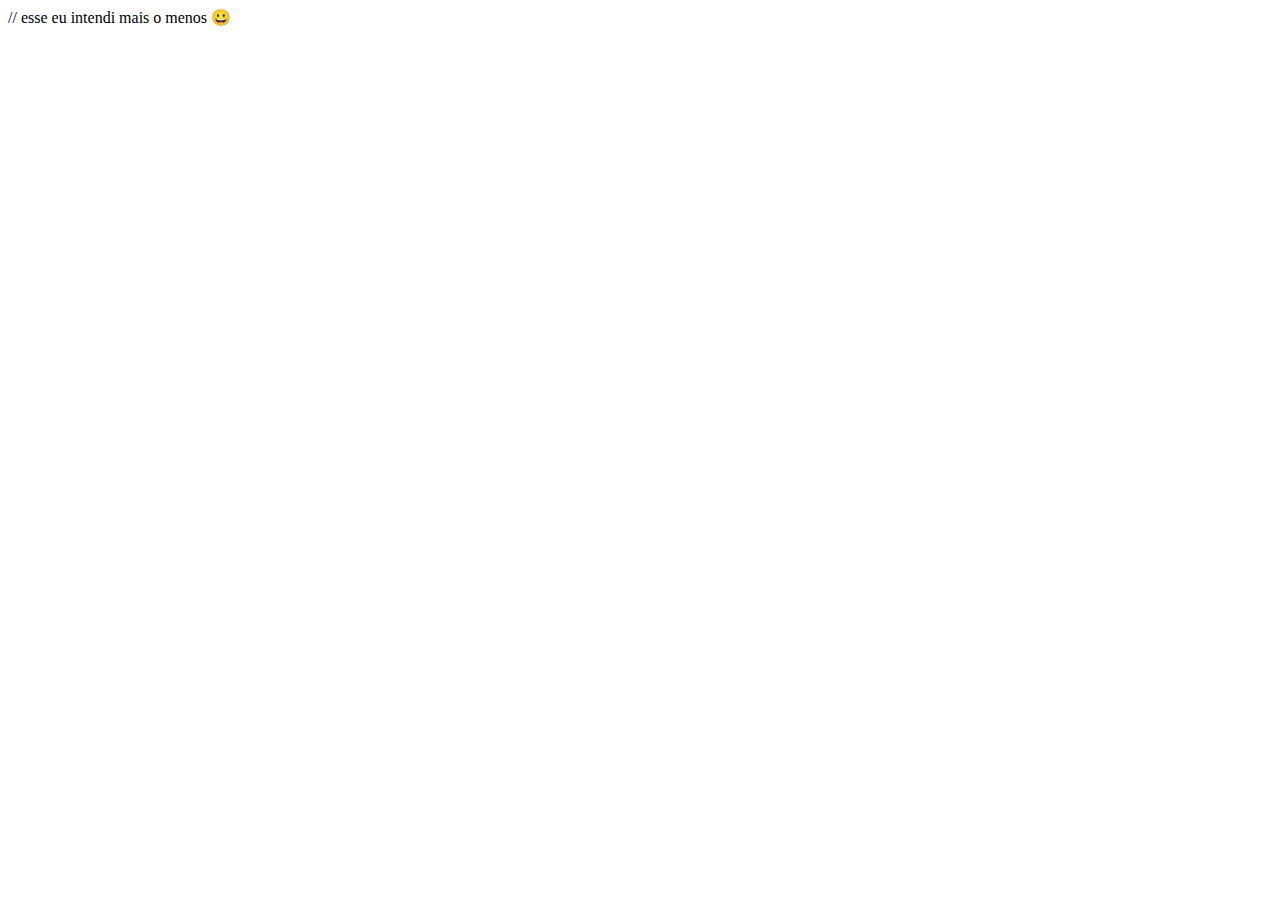
<file: trabalho 4/index.html>
<!DOCTYPE html>
<html lang="pt-br">
<head>
    <meta charset="UTF-8">
    <meta name="viewport" content="width=device-width, initial-scale=1.0">
    <title>trabalho 4</title>
</head>
<body>
    <script>
        var meninos1 = 10
        var meninas2 = 30
        var formula = ( meninos1 + meninas2 ) 
        alert(formula)
    </script>
    // esse eu intendi mais o menos 😀 
    <script>
        var meninos3 = “20“
        var meninas4 = “80“
        var crianças = ( meninos3 + meninas4 ) 
        alert(crianças)
    </script>
</body>
</html>
</file>
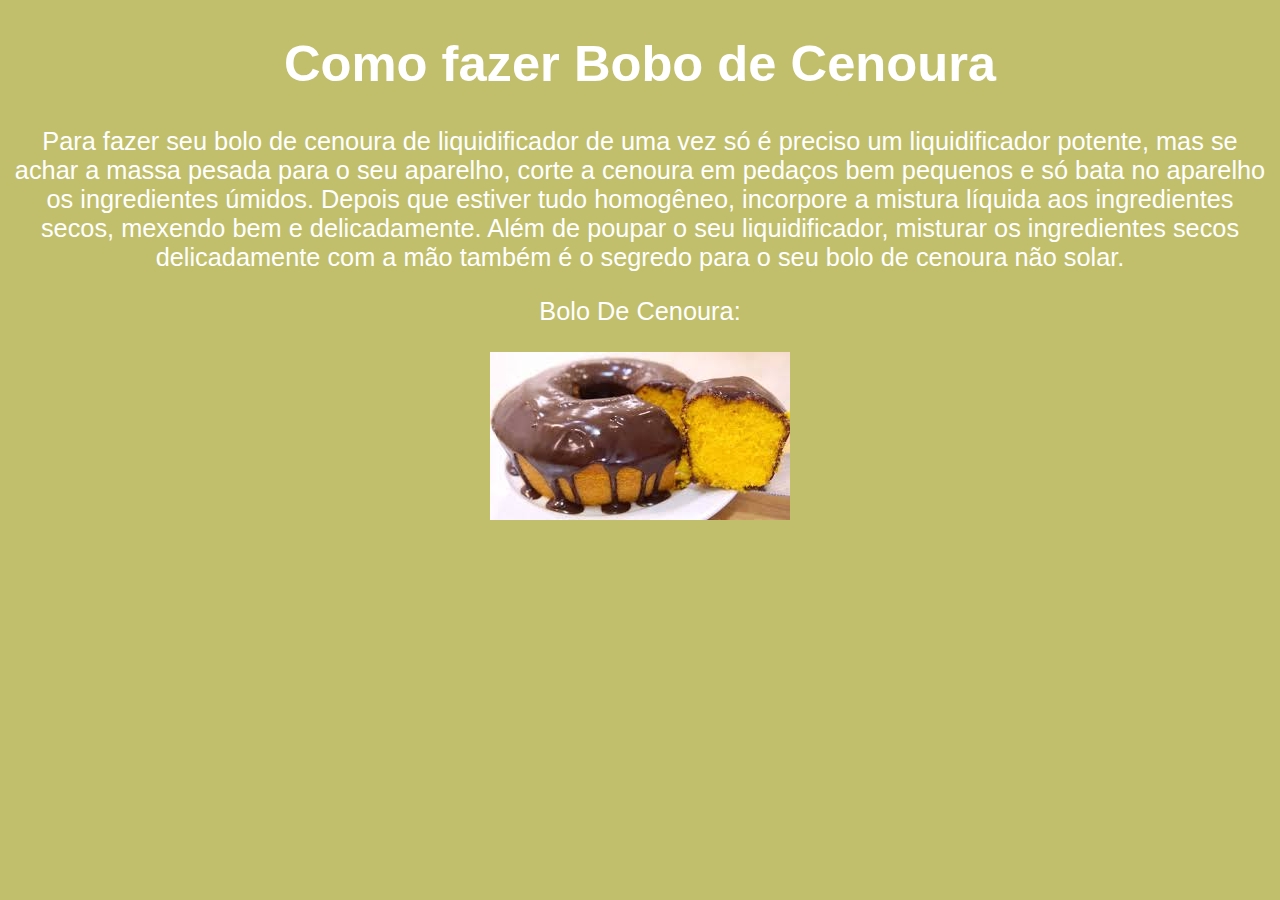
<file: exercicio2.html.html>
<!DOCTYPE html>
<html lang="pt-br">
<head>
    <meta charset="UTF-8">
    <meta name="viewport" content="width=device-width, initial-scale=1.0">
    <title>Atividade 2</title>
    <style>
        body {
            background-color: #94910094;
            color: rgb(255, 255, 255);
            font: normal 19pt arial;
            text-align: center;
        }
    </style>
</head>
<body>
    <h1> Como fazer Bobo de Cenoura </h1>
    <p>Para fazer seu bolo de cenoura de liquidificador de uma vez só é preciso um liquidificador potente, mas se achar a massa pesada para o seu aparelho, corte a cenoura em pedaços bem pequenos e só bata no aparelho os ingredientes úmidos. Depois que estiver tudo homogêneo, incorpore a mistura líquida aos ingredientes secos, mexendo bem e delicadamente. Além de poupar o seu liquidificador, misturar os ingredientes secos delicadamente com a mão também é o segredo para o seu bolo de cenoura não solar.</p>
    <p>Bolo De Cenoura:</p>
     <script>
        window.alert ('o que faz aqui !')
        window.confirm ('Você gosta de Bolo de Cenoura')
        window.prompt ('Sim ou Não')
     </script>
     <img src="[data-uri]"/>

</html>
</file>
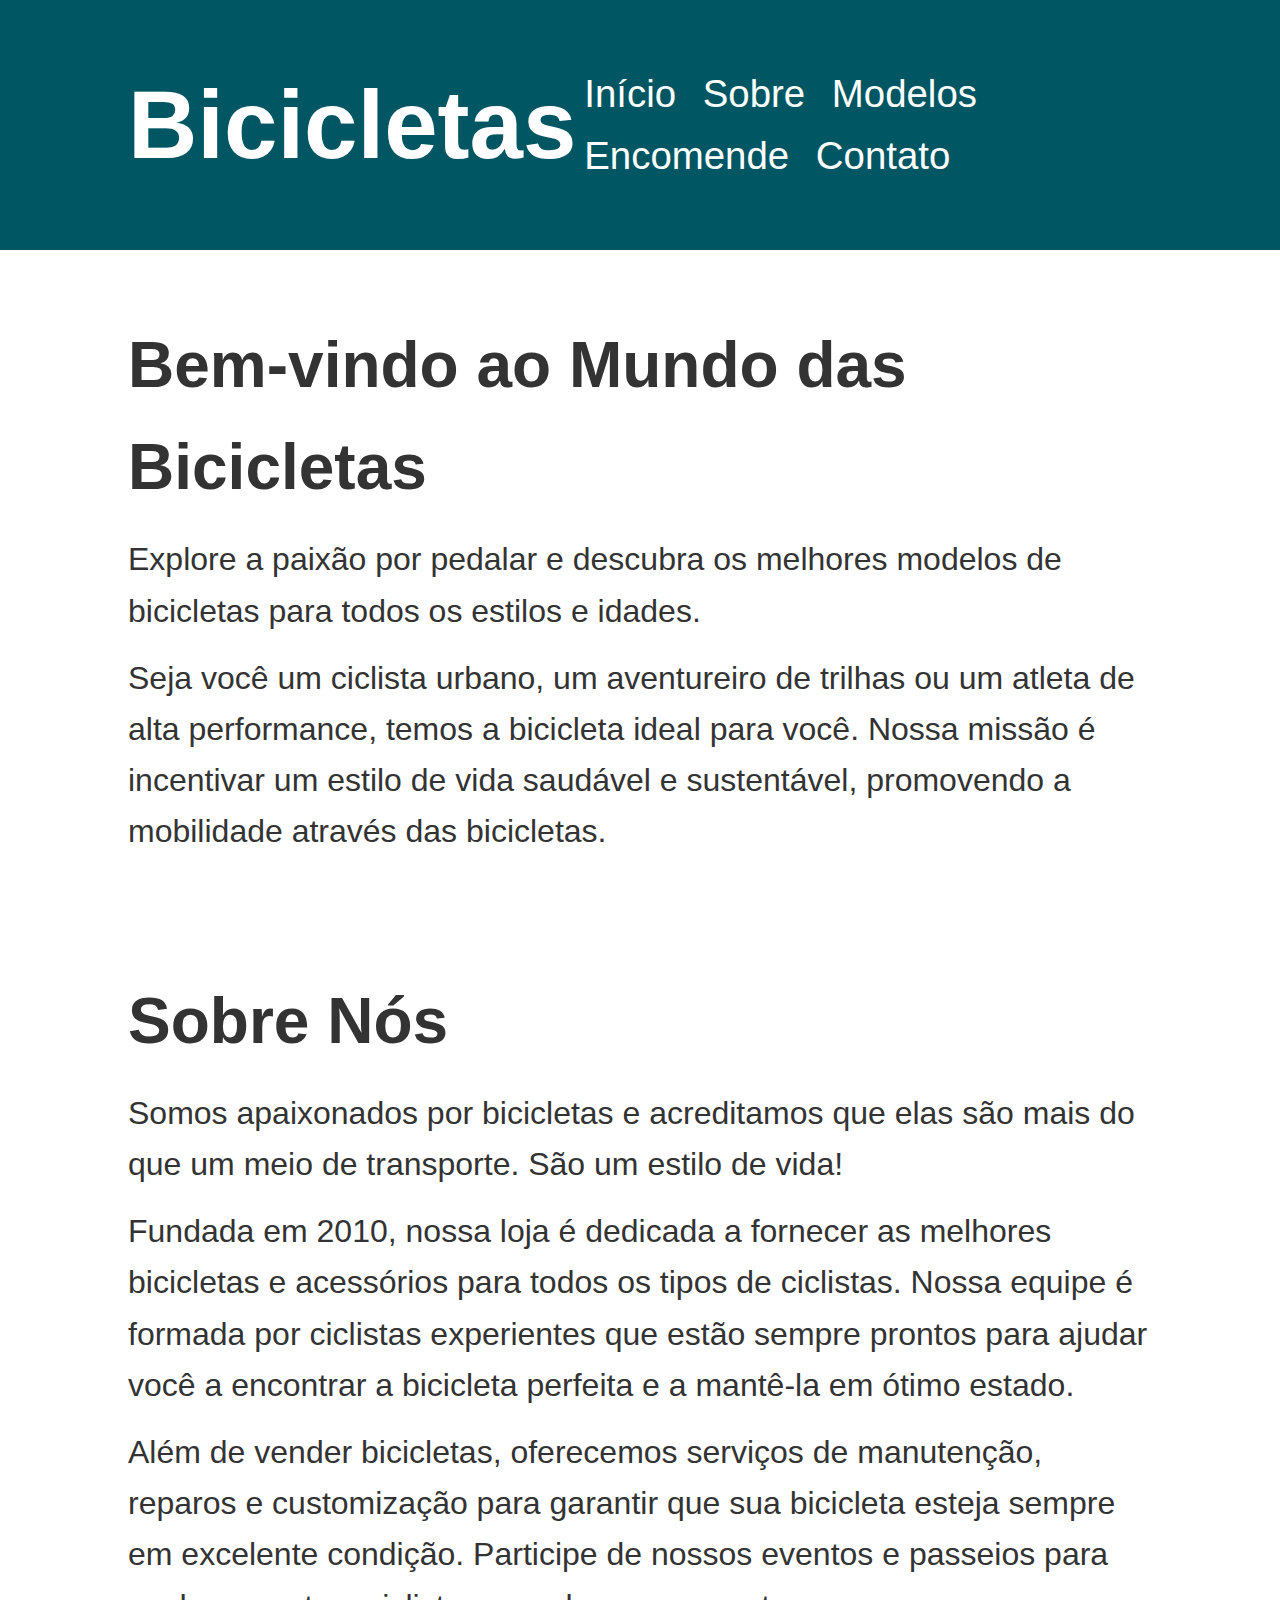
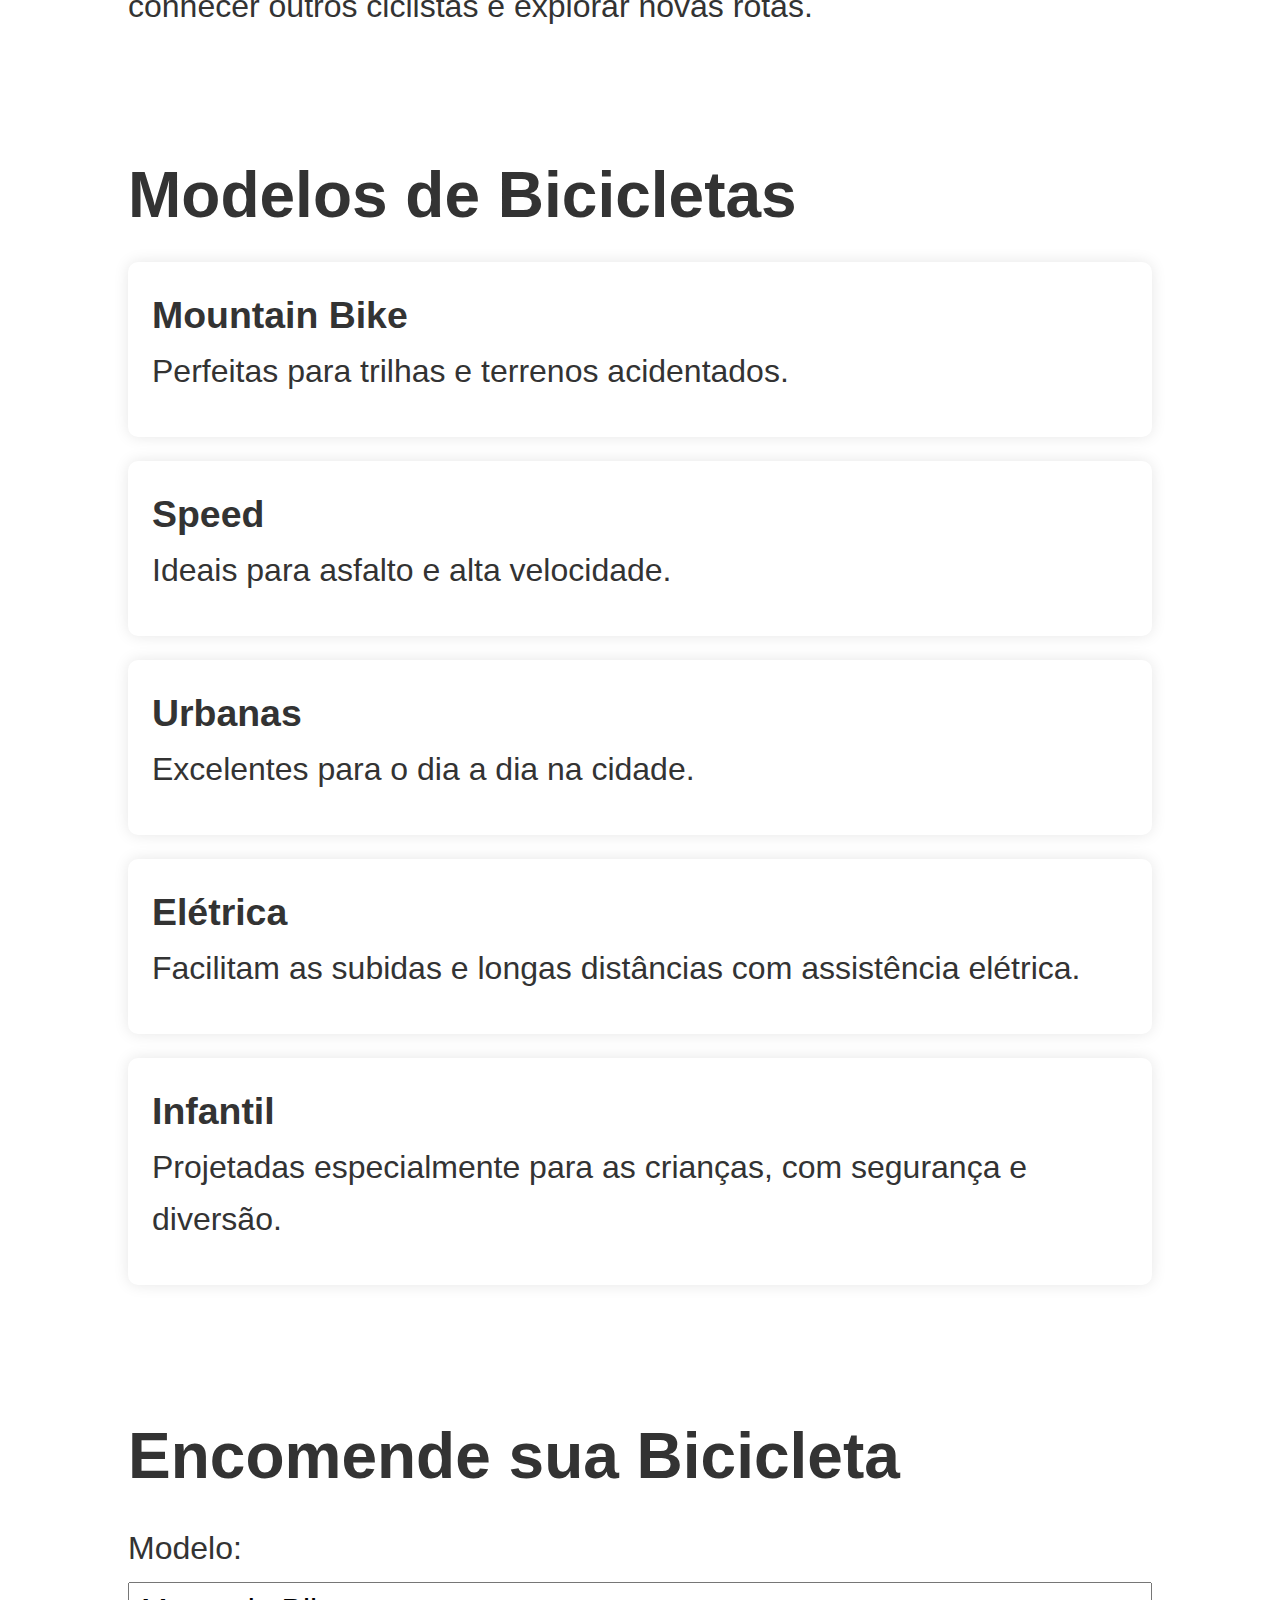
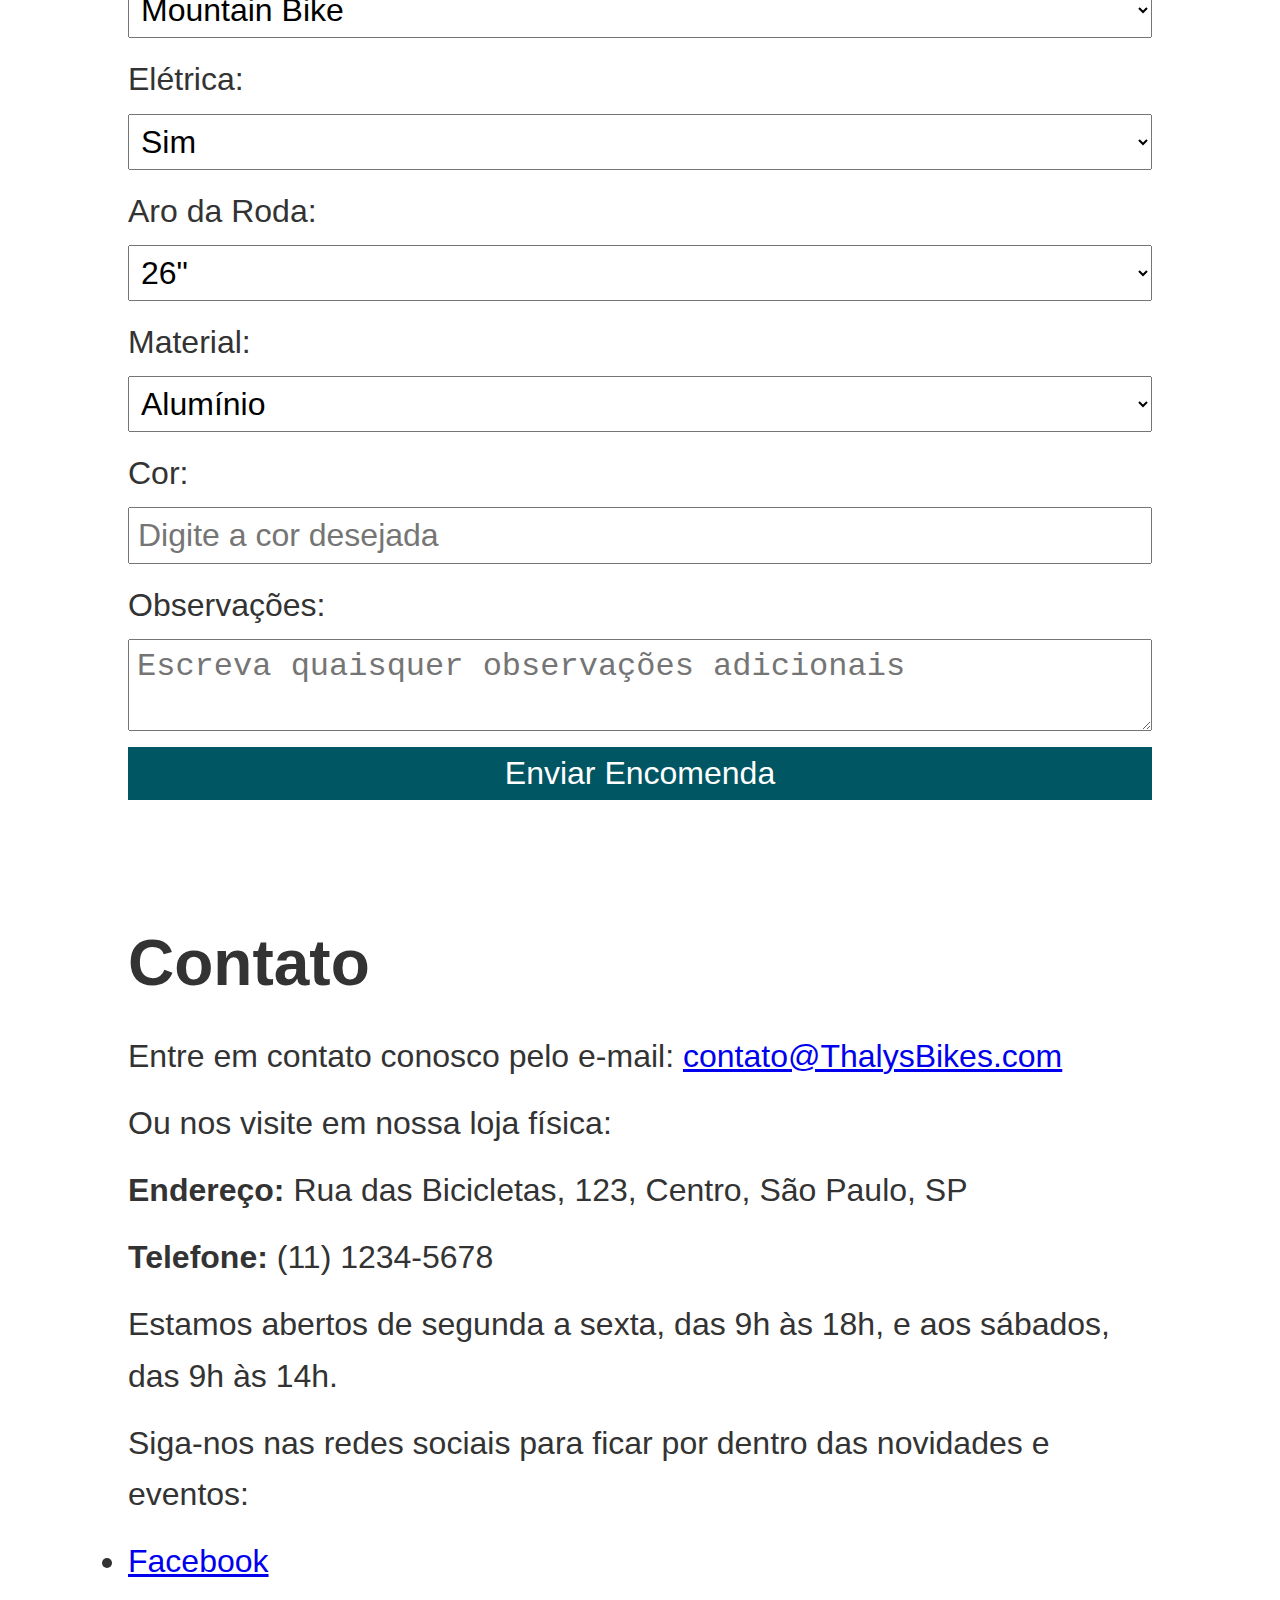
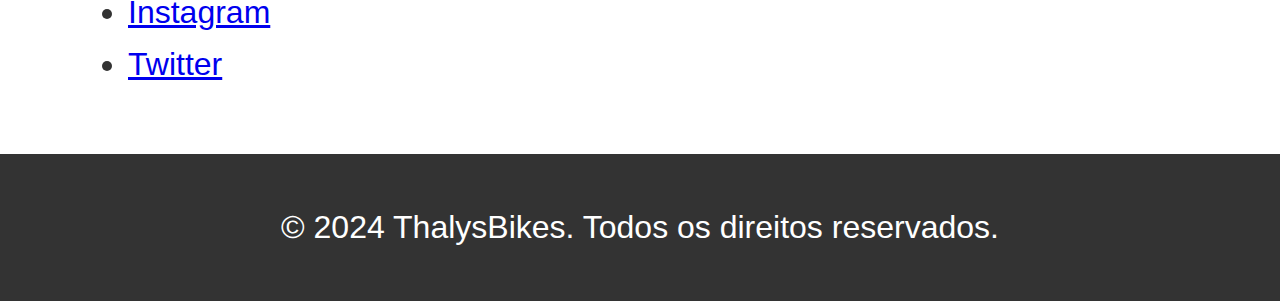
<file: trabalho 10/exercicio10.html>
<!DOCTYPE html>
<html lang="pt-BR">
<head>
    <meta charset="UTF-8">
    <meta name="viewport" content="width=device-width, initial-scale=1.0">
    <title>Bicicletas</title>
    <link rel="stylesheet" href="CSS/robertinho.css">
</head>
<body>
    <header>
        <div class="container">
            <h1>Bicicletas</h1>
            <nav>
                <ul>
                    <li><a href="#home">Início</a></li>
                    <li><a href="#about">Sobre</a></li>
                    <li><a href="#models">Modelos</a></li>
                    <li><a href="#order">Encomende</a></li>
                    <li><a href="#contact">Contato</a></li>
                </ul>
            </nav>
        </div>
    </header>

    <main>
        <section id="home">
            <div class="container">
                <h2>Bem-vindo ao Mundo das Bicicletas</h2>
                <p>Explore a paixão por pedalar e descubra os melhores modelos de bicicletas para todos os estilos e idades.</p>
                <p>Seja você um ciclista urbano, um aventureiro de trilhas ou um atleta de alta performance, temos a bicicleta ideal para você. Nossa missão é incentivar um estilo de vida saudável e sustentável, promovendo a mobilidade através das bicicletas.</p>
            </div>
        </section>

        <section id="about">
            <div class="container">
                <h2>Sobre Nós</h2>
                <p>Somos apaixonados por bicicletas e acreditamos que elas são mais do que um meio de transporte. São um estilo de vida!</p>
                <p>Fundada em 2010, nossa loja é dedicada a fornecer as melhores bicicletas e acessórios para todos os tipos de ciclistas. Nossa equipe é formada por ciclistas experientes que estão sempre prontos para ajudar você a encontrar a bicicleta perfeita e a mantê-la em ótimo estado.</p>
                <p>Além de vender bicicletas, oferecemos serviços de manutenção, reparos e customização para garantir que sua bicicleta esteja sempre em excelente condição. Participe de nossos eventos e passeios para conhecer outros ciclistas e explorar novas rotas.</p>
            </div>
        </section>

        <section id="models">
            <div class="container">
                <h2>Modelos de Bicicletas</h2>
                <div class="model">
                    <h3>Mountain Bike</h3>
                    <p>Perfeitas para trilhas e terrenos acidentados.</p>
                </div>
                <div class="model">
                    <h3>Speed</h3>
                    <p>Ideais para asfalto e alta velocidade.</p>
                </div>
                <div class="model">
                    <h3>Urbanas</h3>
                    <p>Excelentes para o dia a dia na cidade.</p>
                </div>
                <div class="model">
                    <h3>Elétrica</h3>
                    <p>Facilitam as subidas e longas distâncias com assistência elétrica.</p>
                </div>
                <div class="model">
                    <h3>Infantil</h3>
                    <p>Projetadas especialmente para as crianças, com segurança e diversão.</p>
                </div>
            </div>
        </section>

        <section id="order">
            <div class="container">
                <h2>Encomende sua Bicicleta</h2>
                <form>
                    <label for="model">Modelo:</label>
                    <select id="model" name="model">
                        <option value="mountain-bike">Mountain Bike</option>
                        <option value="speed">Speed</option>
                        <option value="urbanas">Urbanas</option>
                        <option value="eletrica">Elétrica</option>
                        <option value="infantil">Infantil</option>
                    </select>

                    <label for="electric">Elétrica:</label>
                    <select id="electric" name="electric">
                        <option value="sim">Sim</option>
                        <option value="nao">Não</option>
                    </select>

                    <label for="wheel-size">Aro da Roda:</label>
                    <select id="wheel-size" name="wheel-size">
                        <option value="aro-26">26"</option>
                        <option value="aro-27.5">27.5"</option>
                        <option value="aro-29">29"</option>
                    </select>

                    <label for="material">Material:</label>
                    <select id="material" name="material">
                        <option value="aluminio">Alumínio</option>
                        <option value="carbono">Carbono</option>
                        <option value="aço">Aço</option>
                    </select>

                    <label for="color">Cor:</label>
                    <input type="text" id="color" name="color" placeholder="Digite a cor desejada">

                    <label for="notes">Observações:</label>
                    <textarea id="notes" name="notes" placeholder="Escreva quaisquer observações adicionais"></textarea>

                    <button type="submit">Enviar Encomenda</button>
                </form>
            </div>
        </section>

        <section id="contact">
            <div class="container">
                <h2>Contato</h2>
                <p>Entre em contato conosco pelo e-mail: <a href="mailto:contato@ThalysBikes.com">contato@ThalysBikes.com</a></p>
                <p>Ou nos visite em nossa loja física:</p>
                <p><strong>Endereço:</strong> Rua das Bicicletas, 123, Centro, São Paulo, SP</p>
                <p><strong>Telefone:</strong> (11) 1234-5678</p>
                <p>Estamos abertos de segunda a sexta, das 9h às 18h, e aos sábados, das 9h às 14h.</p>
                <p>Siga-nos nas redes sociais para ficar por dentro das novidades e eventos:</p>
                <ul>
                    <li><a href="#">Facebook</a></li>
                    <li><a href="#">Instagram</a></li>
                    <li><a href="#">Twitter</a></li>
                </ul>
            </div>
        </section>
    </main>

    <footer>
        <div class="container">
            <p>&copy; 2024 ThalysBikes. Todos os direitos reservados.</p>
        </div>
    </footer>
</body>
</html>
</file>
<file: trabalho 10/CSS/robertinho.css>
* {
    margin: 0;
    padding: 0;
    box-sizing: border-box;
  }
  
  body {
    font-family: Arial, sans-serif;
    line-height: 1.6;
    background-color: #ffffff;
    color: #333;
    font-size: 32px;
  }
  
  header {
    background: #005662;
    color: #ffffff;
    padding: 1rem 0;
    font-size: 1.2em;
  }
  
  header .container {
    display: flex;
    justify-content: space-between;
    align-items: center;
  }
  
  header h1 {
    margin: 0;
    font-size: 2.5em;
  }
  
  nav ul {
    list-style: none;
  }
  
  nav ul li {
    display: inline;
    margin: 0 0.5rem;
  }
  
  nav ul li a {
    color: #ffffff;
    text-decoration: none;
    font-size: 1em;
  }
  
  nav ul li a:hover {
    text-decoration: underline;
    color: #ffcc00;
  }
  
  .container {
    width: 80%;
    margin: 0 auto;
    padding: 2rem 0;
  }
  
  section {
    margin: 2rem 0;
  }
  
  section h2 {
    margin-bottom: 1rem;
    font-size: 2em;
  }
  
  section p {
    margin-bottom: 1rem;
    font-size: 1em;
  }
  
  .model {
    background: #ffffff;
    padding: 1.5rem;
    margin-bottom: 1.5rem;
    border-radius: 10px;
    box-shadow: 0 0 15px rgba(0, 0, 0, 0.1);
  }
  
  form {
    display: flex;
    flex-direction: column;
  }
  
  form label {
    margin-bottom: 0.5rem;
    font-size: 1em;
  }
  
  form select, form input, form textarea, form button {
    margin-bottom: 1rem;
    padding: 0.5rem;
    font-size: 1em;
  }
  
  form button {
    background-color: #005662;
    color: #ffffff;
    border: none;
    cursor: pointer;
  }
  
  form button:hover {
    background-color: #00414d;
  }
  
  footer {
    background: #333;
    color: #ffffff;
    text-align: center;
    padding: 1rem 0;
  }
  
  footer p {
    margin: 0;
  }
</file>
